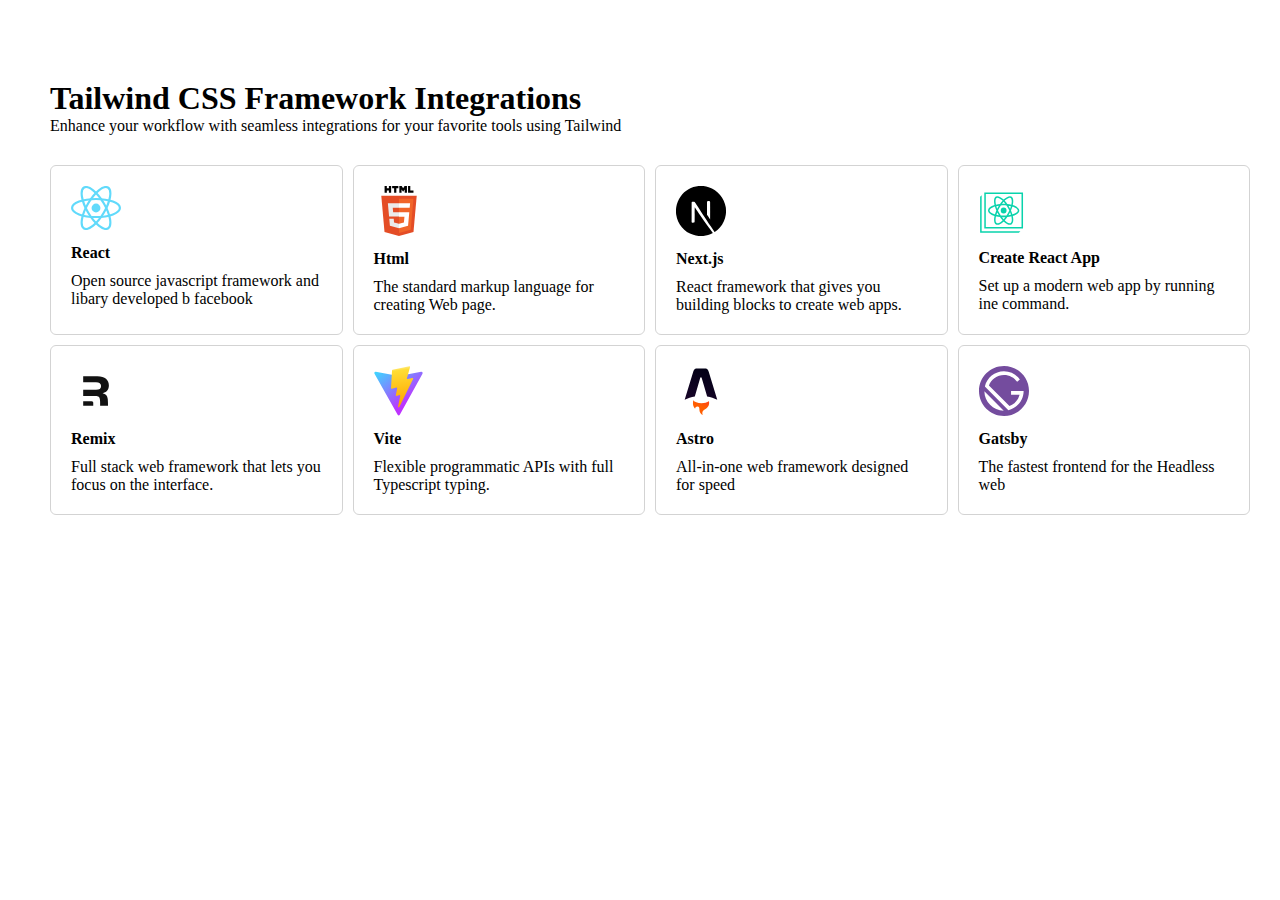
<file: assignment_4/index.html>
<!DOCTYPE html>
<html lang="en">
<head>
    <meta charset="UTF-8">
    <meta name="viewport" content="width=device-width, initial-scale=1.0">
    <title>Tailwind</title>
    <link rel="stylesheet" href="./style.css">
</head>
<body>
    <header>
        <h1>Tailwind CSS Framework Integrations </h1>
        <p>Enhance your workflow with seamless integrations for your favorite tools using Tailwind</p>
    </header>
    <main>
        <div class="container">
            <div class="card">
                <img src="./images/react.svg" alt="">
                <b>React</b>
                <p>Open source javascript framework and libary developed b facebook</p>
            </div>
            <div class="card">
                <img src="./images/html.svg" alt="">
                <b>Html</b>
                <p>The standard markup language for creating Web page.</p>
            </div>
            <div class="card">
                <img src="./images/nextjs.svg" alt="">
                <b>Next.js</b>
                <p>React framework that gives you building blocks to create web apps.</p>
            </div>
            <div class="card">
                <img src="./images/cra.svg" alt="">
                <b>Create React App</b>
                <p>Set up a modern web app by running ine command.</p>
            </div>
            <div class="card">
                <img src="./images/remix.svg" alt="">
                <b>Remix</b>
                <p>Full stack web framework that lets you focus on the interface.</p>
            </div>
            <div class="card">
                <img src="./images/vitejs.svg" alt="">
                <b>Vite</b>
                <p>Flexible programmatic APIs with full Typescript typing.</p>
            </div>
            <div class="card">
                <img src="./images/astro.svg" alt="">
                <b>Astro</b>
                <p>All-in-one web framework designed for speed</p>
            </div>
            <div class="card">
                <img src="./images/gatsby.svg" alt="">
                <b>Gatsby</b>
                <p>The fastest frontend for the Headless web</p>
            </div>
        </div>
    </main>
    
</body>
</html>
</file>
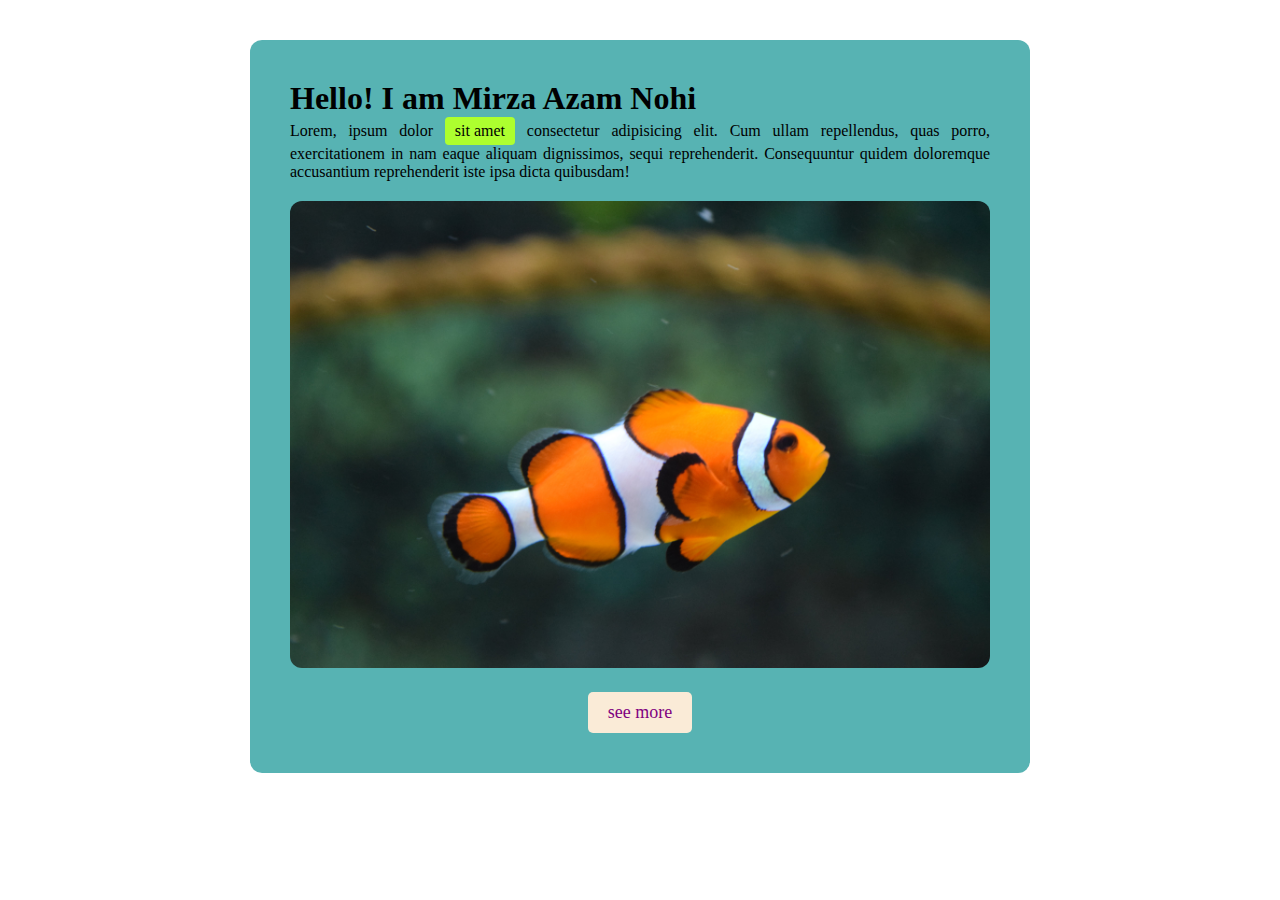
<file: assignment_2/inex.html>
<!DOCTYPE html>
<html lang="en">
<head>
    <meta charset="UTF-8">
    <meta name="viewport" content="width=device-width, initial-scale=1.0">
    <title>Assignment_2</title>
    <link rel="stylesheet" href="./style.css">
</head>
<body>
    <div class="container">
        <h1>Hello! I am <span>Mirza Azam Nohi</span></h1>
        <p>Lorem, ipsum dolor <mark>sit amet</mark> consectetur adipisicing elit. Cum ullam repellendus, quas porro, exercitationem in nam eaque aliquam dignissimos, sequi reprehenderit. Consequuntur quidem doloremque accusantium reprehenderit iste ipsa dicta quibusdam!</p>
        <img src="./images/pexels-photo-128756.jpeg" alt="">
        <div class="btn">
            <a href="#">see more</a>
        </div>
    </div>
</body>
</html>
</file>
<file: assignment_4/style.css>
*{
    margin: 0;
    padding: 0;
}
body{
    width: 1200px;
    margin: 30px auto 0;
    padding: 50px;
}
.container{
    display: grid;
    grid-template-columns: repeat(4, 1fr) ;
    grid-gap: 10px;
    margin-top: 30px;
}

.card img{
    max-width: 50px;
}

.card{
    border: 1px solid lightgray;
    padding: 20px;
    border-radius: 6px;
}

b{
    display: block;
    padding: 10px 0;
}
</file>
<file: assignment_2/style.css>
*{
    margin: 0;
    padding: 0;
}

.container{
    background-color: rgb(87, 179, 179);
    margin: 40px auto 0;
    max-width: 700px;
    padding: 40px;
    border-radius: 12px;
    text-align: justify;
}

img{
    max-width: 100%;
    margin-top: 20px;
    border-radius: 12px;
}

mark{
    padding: 5px 10px;
    border-radius: 4px;
    background-color: greenyellow;
    display: inline-block;
}

a{
    text-decoration: none;
    background-color: antiquewhite;
    padding: 10px 20px;
    display: inline-block;
    border-radius: 5px;
    font-size: 18px;
    color: purple;
}

.btn{
    text-align: center;
    margin-top: 20px;
}
</file>
